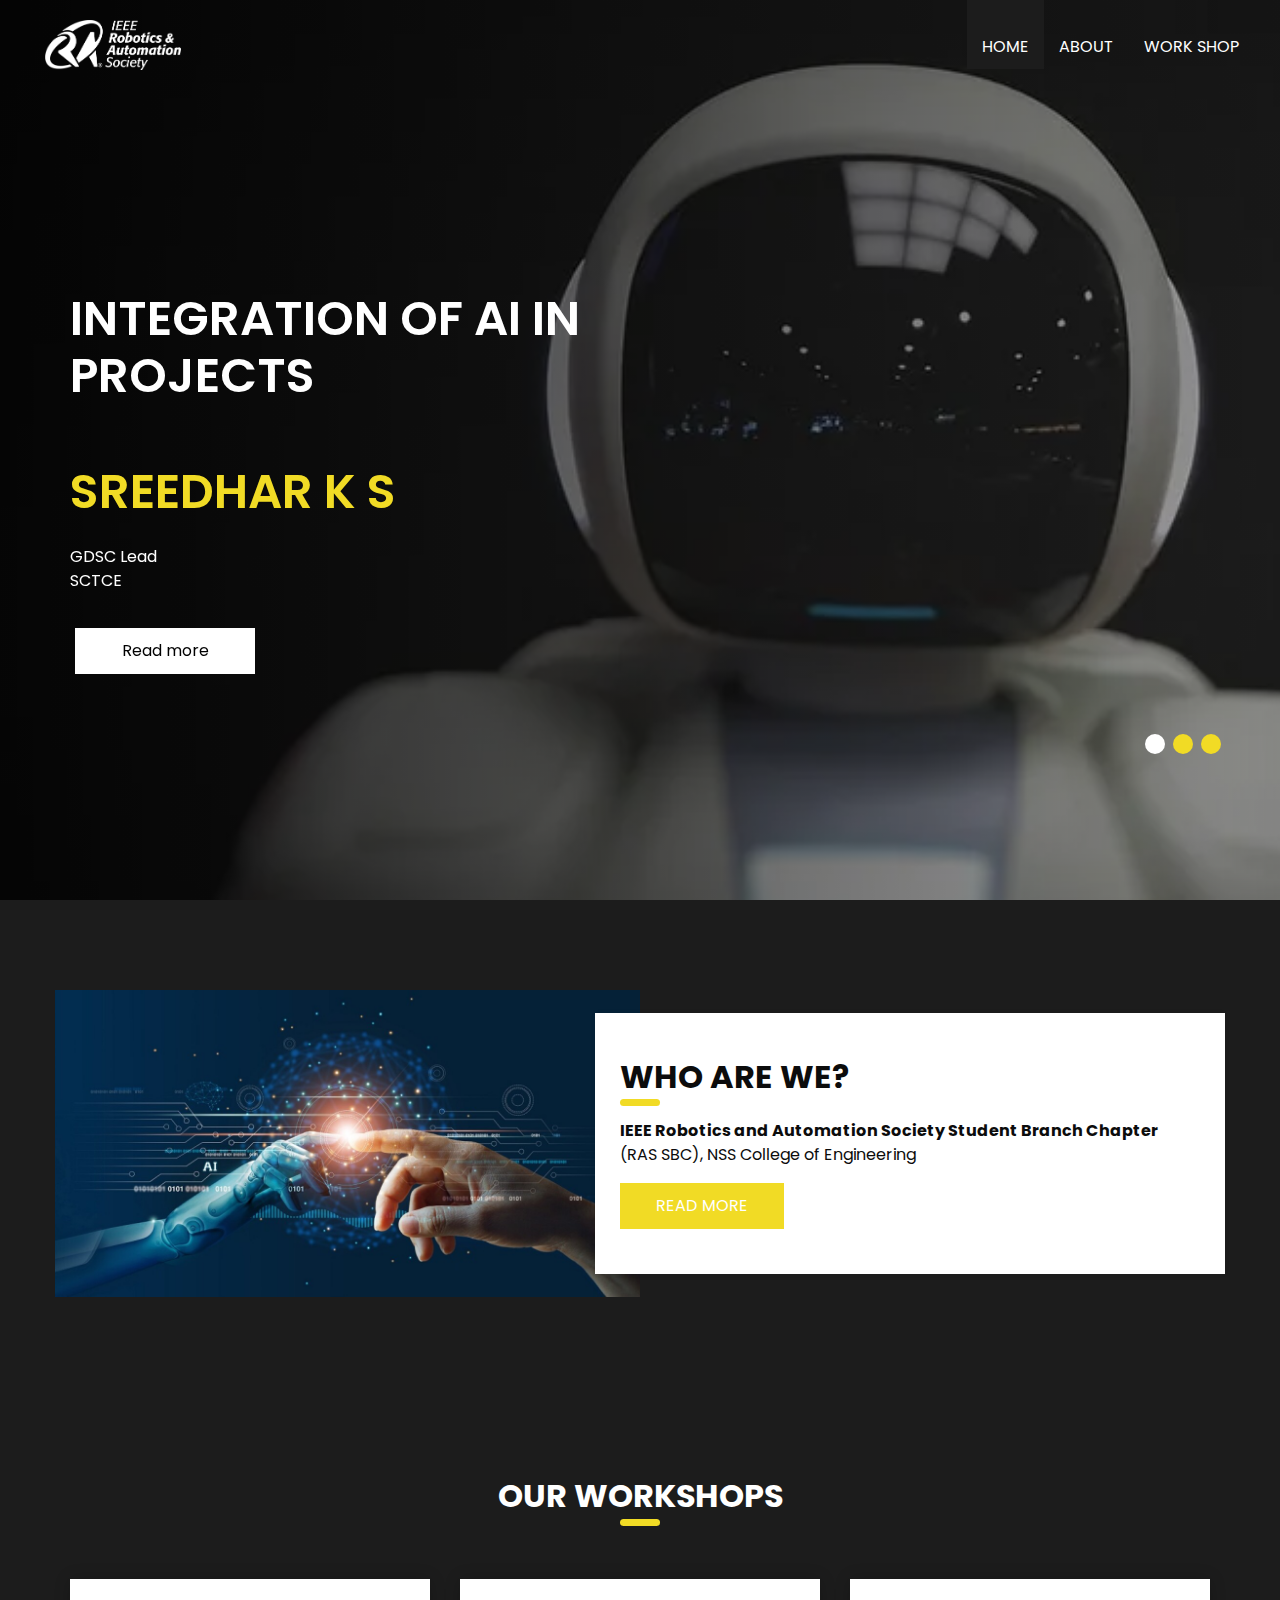
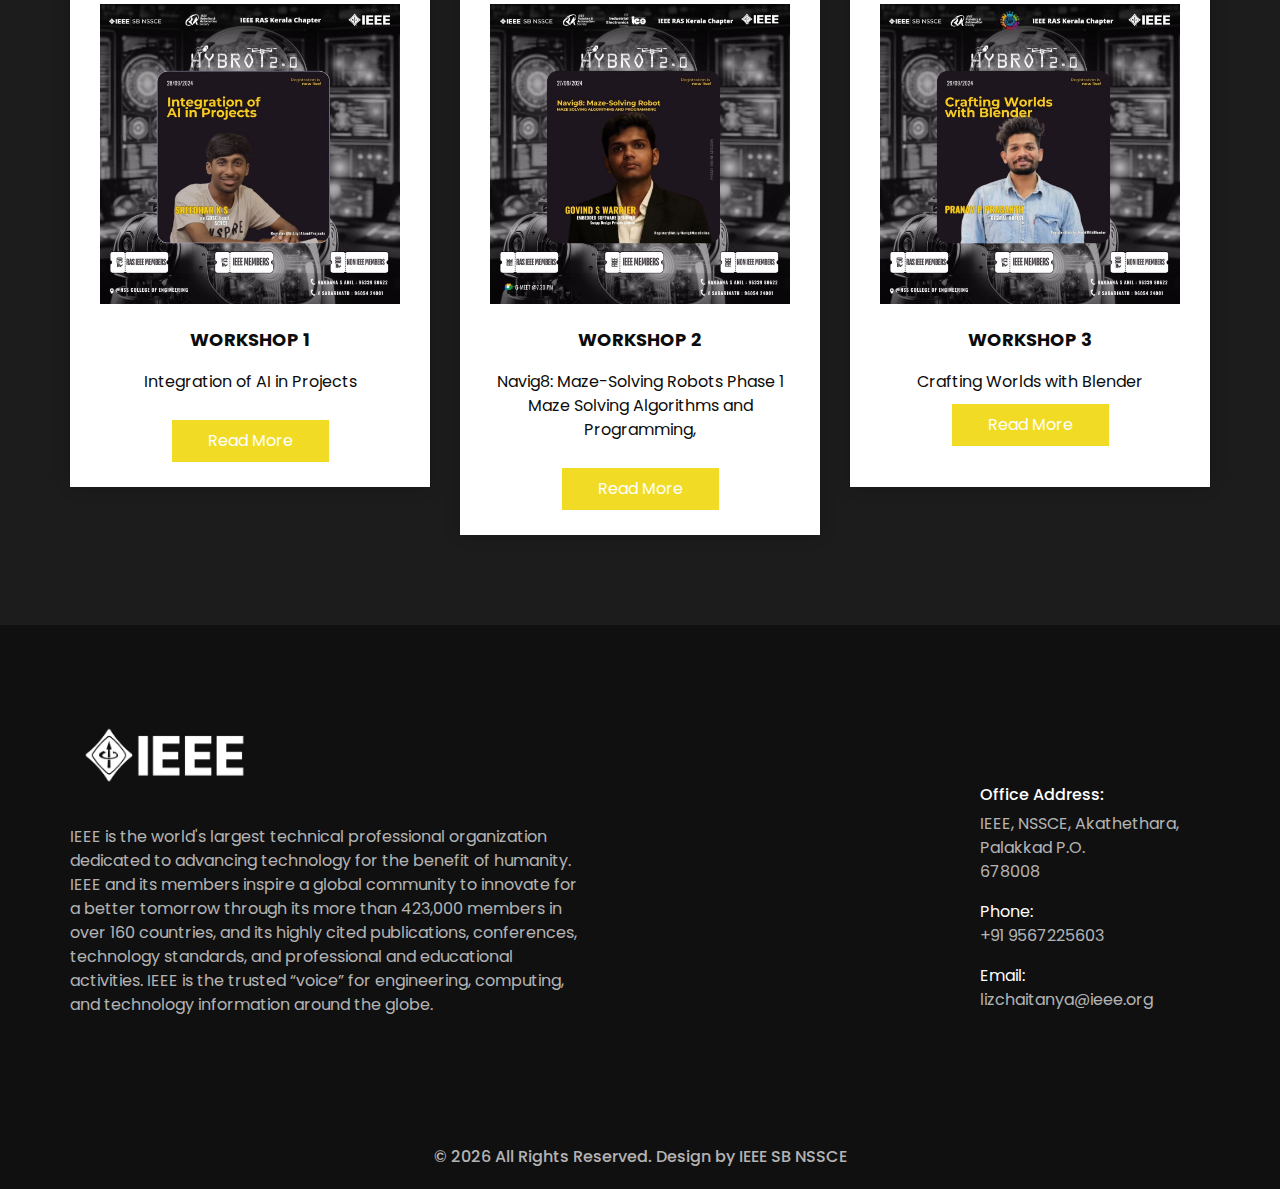
<file: index.html>
<!DOCTYPE html>
<html>

<head>
  <!-- Basic -->
  <meta charset="utf-8" />
  <meta http-equiv="X-UA-Compatible" content="IE=edge" />
  <!-- Mobile Metas -->
  <meta name="viewport" content="width=device-width, initial-scale=1, shrink-to-fit=no" />
  <!-- Site Metas -->
  <meta name="keywords" content="" />
  <meta name="description" content="" />
  <meta name="author" content="" />
  <link rel="shortcut icon" href="images/favicon.png" type="image/x-icon">

  <title>IEEE-RAS-SBC-NSSCE</title>

  <!-- bootstrap core css -->
  <link rel="stylesheet" type="text/css" href="css/bootstrap.css" />

  <!-- fonts style -->
  <link href="https://fonts.googleapis.com/css?family=Open+Sans:400,700|Poppins:400,600,700&display=swap" rel="stylesheet" />

  <!-- Custom styles for this template -->
  <link href="css/style.css" rel="stylesheet" />
  <!-- responsive style -->
  <link href="css/responsive.css" rel="stylesheet" />
</head>

<body>
  <div class="hero_area">
    <!-- header section strats -->
    <div class="hero_bg_box">
      <div class="img-box">
        <!-- backgroung img  -->
        <img src="./images/The-Difference-Between-Robotics-and-Automation.webp" alt="">
      </div>
    </div>

    <header class="header_section">
  
    
      <div class="header_bottom">
        <div class="container-fluid">
          <nav class="navbar navbar-expand-lg custom_nav-container">
            <a class="navbar-brand" href="index.html">
              <!-- header logo  -->
              <span>
                <img src="./images/IEEE_RAS_logo White_stacked.png" alt="" style="height: 50px; position: relative; left: 20px; top: 10px;">
              </span>
            </a>
            <button class="navbar-toggler" type="button" data-toggle="collapse" data-target="#navbarSupportedContent" aria-controls="navbarSupportedContent" aria-expanded="false" aria-label="Toggle navigation">
              <span class=""></span>
            </button>

            <div class="collapse navbar-collapse ml-auto" id="navbarSupportedContent">
              <ul class="navbar-nav  ">
                <li class="nav-item active">
                  <a class="nav-link" href="index.html">Home <span class="sr-only">(current)</span></a>
                </li>
                <li class="nav-item">
                  <a class="nav-link" href="about.html"> About</a>
                </li>
                <li class="nav-item">
                  <a class="nav-link" href="./workshop.html">Work shop </a>
                </li>
                <li class="nav-item">
                  <!-- <a class="nav-link" href="contact.html">Contact us</a> -->
                </li>
              </ul>
            </div>
          </nav>
        </div>
      </div>
    </header>
    <!-- end header section -->
    <!-- slider section -->
    <section class=" slider_section ">
      <div id="carouselExampleIndicators" class="carousel slide" data-ride="carousel">
        <div class="carousel-inner">
          <div class="carousel-item active">
            <div class="container">
              <div class="row">
                <div class="col-md-7">
                  <div class="detail-box">
                    <h1>
                      Integration of AI in Projects <br> <br>
                      <span>
                        Sreedhar K S
                      </span>
                    </h1>
                    <p>
                       GDSC Lead <br> SCTCE
                    </p>
                    <div class="btn-box">
                      <a href="./workshop.html" class="btn-1"> Read more </a>
                    </div>
                  </div>
                </div>
              </div>
            </div>
          </div>
          <div class="carousel-item ">
            <div class="container">
              <div class="row">
                <div class="col-md-7">
                  <div class="detail-box">
                    <h1>
                      Navig8: Maze-Solving Robots Phase 1 <br> 
                      </h1>
                      <h6> Maze Solving Algorithms and Programming </h6><br> <br>
                      <h1>
                      <span>
                        Govind S Warrier

                      </span>
                    </h1>
                    <p>
                      Embedded Software Designer, <br>
                       Swapp Design Private Limited

                    </p>
                    <div class="btn-box">
                      <a href="./workshop.html" class="btn-1"> Read more </a>
                     
                    </div>
                  </div>
                </div>
              </div>
            </div>
          </div>
          <div class="carousel-item ">
            <div class="container">
              <div class="row">
                <div class="col-md-7">
                  <div class="detail-box">
                    <h1>
                      Crafting Worlds with Blender <br> <br>
                      <span>
                        Pranav P Prasant
                      </span>
                    </h1>
                    <p>
                      Digital Artist

                    </p>
                    <div class="btn-box">
                      <a href="./workshop.html" class="btn-1"> Read more </a>
                      
                    </div>
                  </div>
                </div>
              </div>
            </div>
          </div>
          
          
        </div>
        <div class="container idicator_container">
          <ol class="carousel-indicators">
            <li data-target="#carouselExampleIndicators" data-slide-to="0" class="active"></li>
            <li data-target="#carouselExampleIndicators" data-slide-to="1"></li>
            <li data-target="#carouselExampleIndicators" data-slide-to="2"></li>
          </ol>
        </div>
      </div>
    </section>
    <!-- end slider section -->
  </div>

  <!-- about section -->

  <section class="about_section layout_padding">
    <div class="container">
      <div class="row">
        <div class="col-md-6 px-0">
          <div class="img_container">
            <div class="img-box">
              <img src="./images/robo 1.jpeg" alt="" />
            </div>
          </div>
        </div>
        <div class="col-md-6 px-0">
          <div class="detail-box">
            <div class="heading_container ">
              <h2>
                Who Are We?
              </h2>
            </div>
            <p>
              <b>IEEE Robotics and Automation Society Student Branch Chapter</b>  <br>
             (RAS SBC), NSS College of Engineering
              <br>
            </p>
            <div class="btn-box">
              <a href="./about.html">
                Read More
              </a>
            </div>
          </div>
        </div>
      </div>
    </div>
  </section>

  <!-- end about section -->

  <!-- service section -->

  <section class="service_section layout_padding">
    <div class="container">
      <div class="heading_container heading_center">
        <h2>
          Our Workshops
        </h2>
      </div>
      <div class="row">
        <div class="col-md-4">
          <div class="box ">
            <div class="img-box">
              <!-- box img  -->
              <img src="./images/iEEE ws 1.jpg" alt="" style="height: 300px;">
            </div>
            <div class="detail-box">
              <!-- work shop 1  -->
              <h6>
                Workshop 1
              </h6>
              <p>
                Integration of AI in Projects
              </p>
              <a href="./workshop.html">
                Read More
              </a>
            </div>
          </div>
        </div>
        <div class="col-md-4">
          <div class="box ">
            <div class="img-box">
              <!-- box img  -->
             
              <img src="./images/ieee ws 2.jpg" alt="" style="height: 300px;">
            </div>
            <div class="detail-box">
                <!-- work shop 2  -->
              <h6>
                Workshop 2
              </h6>
              <p>
                Navig8: Maze-Solving Robots Phase 1 <br> Maze Solving Algorithms and Programming,
              </p>
              <a href="./workshop.html">
                Read More
              </a>
            </div>
          </div>
        </div>
        <div class="col-md-4">
          <div class="box ">
            <div class="img-box">
              <!-- box img  -->
          
              <img src="./images/ieee ws 3.jpg" alt="" style="height: 300px;">
            </div>
            <div class="detail-box">
                <!-- work shop 3  -->
              <h6>
                Workshop 3
              </h6>
              <p>
                Crafting Worlds with Blender
              <a href="./workshop.html">
                Read More
              </a>
            </div>
          </div>
        </div>
      </div>
    </div>
  </section>

 


  <!-- footer start  -->
  <!-- info section -->
  <section class="info_section ">
    <div class="container">
      <img src="./images/IEEE-01 W-01.png" alt="" style="height: 60px; width: 190px;">
      <div class="footerclass">
        
        <br>
        <br>
        <div class="footercontant">
          <p class="footerpara" style="color: rgba(254, 254, 255, 0.7);" >IEEE is the world's largest technical professional organization dedicated to advancing technology for the benefit of humanity. IEEE and its members inspire a global community to innovate for a better tomorrow through its more than 423,000 members 
            in over 160 countries, and its highly cited publications, conferences, technology standards, and professional and educational  activities. IEEE is the trusted “voice” for engineering, computing, and technology information around the globe.</p>
       </div>
       <div class="footercontantright" >
          <h6> Office Address: </h6> 
          <p>IEEE, NSSCE, 
            Akathethara, Palakkad P.O. <br>
            678008</p>
            
              Phone: <p>+91 9567225603 </P> 
              Email:<p> lizchaitanya@ieee.org</p>
       </div>
      </div>
  </div>
  </section>

  <!-- end info_section -->




  <!-- footer section -->
  <footer class="container-fluid footer_section">
    <p>
      &copy; <span id="currentYear"></span> All Rights Reserved. Design by
      <a href="https://ieeesbnssce.org//">IEEE SB NSSCE </a>
    </p>
  </footer>
  <!-- footer section -->
  <!-- footer end  -->

  <script src="js/jquery-3.4.1.min.js"></script>
  <script src="js/bootstrap.js"></script>
  <script src="js/custom.js"></script>
</body>

</html>
</file>
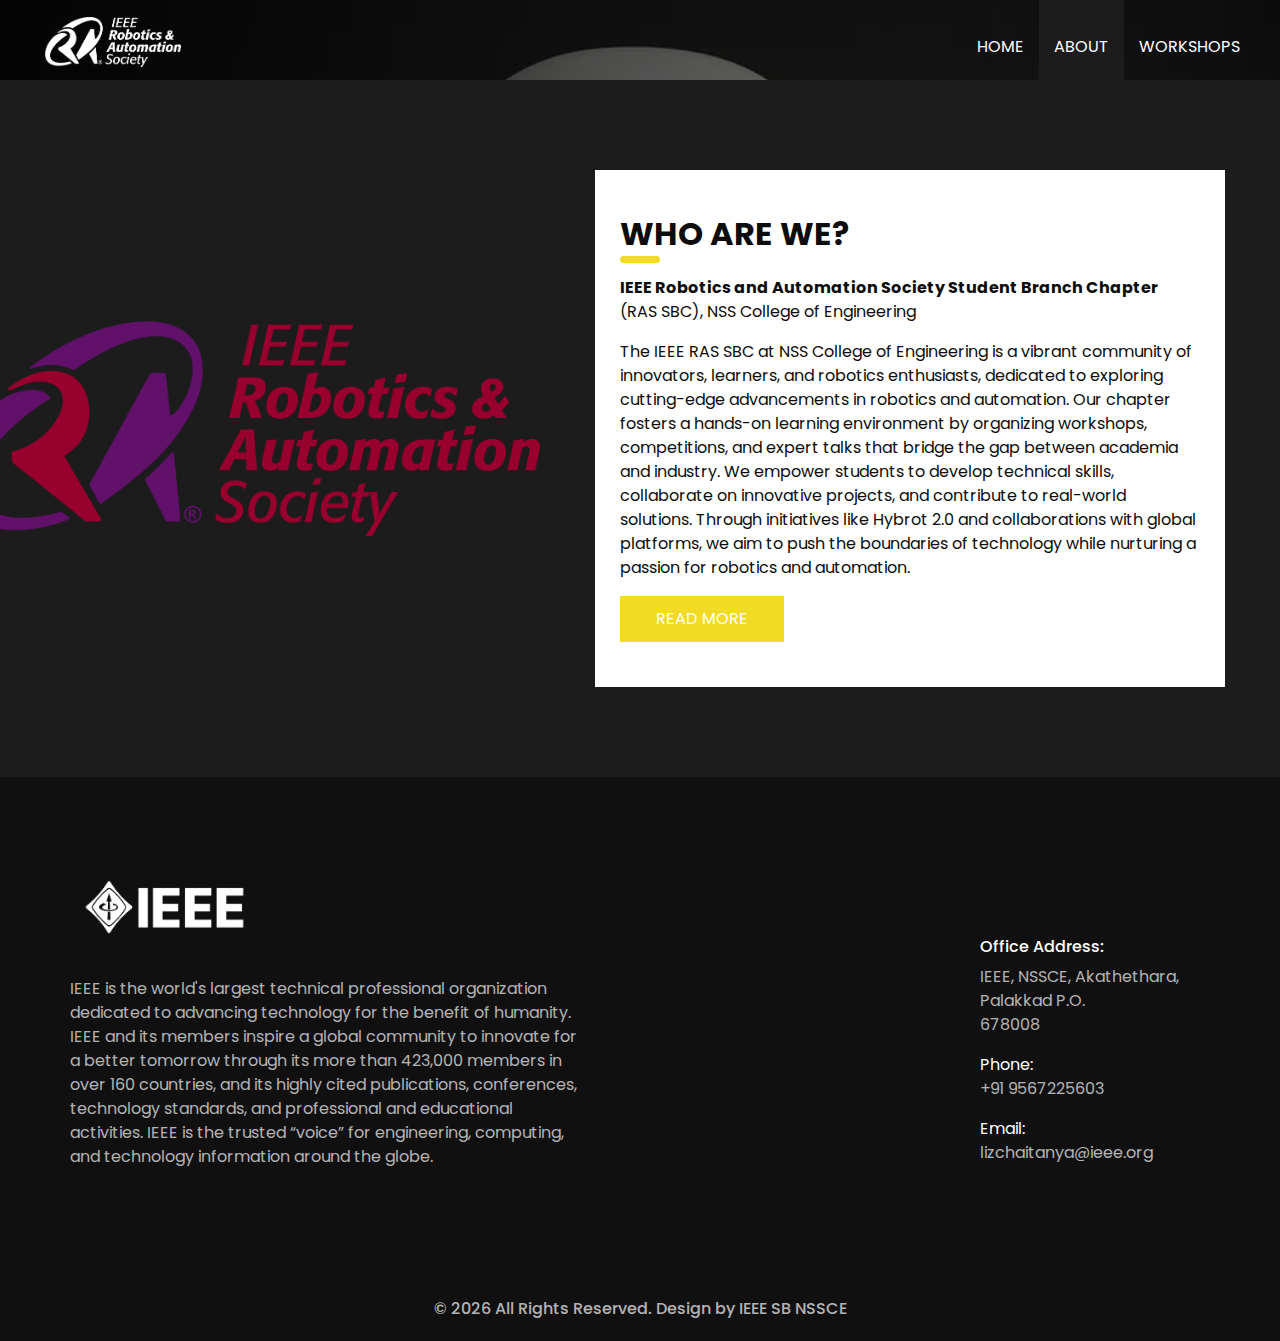
<file: about.html>
<!DOCTYPE html>
<html>

<head>
  <!-- Basic -->
  <meta charset="utf-8" />
  <meta http-equiv="X-UA-Compatible" content="IE=edge" />
  <!-- Mobile Metas -->
  <meta name="viewport" content="width=device-width, initial-scale=1, shrink-to-fit=no" />
  <!-- Site Metas -->
  <meta name="keywords" content="" />
  <meta name="description" content="" />
  <meta name="author" content="" />
  <link rel="shortcut icon" href="images/favicon.png" type="image/x-icon">

  <title>IEEE-RAS-SBC-NSSCE </title>

  <!-- bootstrap core css -->
  <link rel="stylesheet" type="text/css" href="css/bootstrap.css" />

  <!-- fonts style -->
  <link href="https://fonts.googleapis.com/css?family=Open+Sans:400,700|Poppins:400,600,700&display=swap" rel="stylesheet" />

  <!-- Custom styles for this template -->
  <link href="css/style.css" rel="stylesheet" />
  <!-- responsive style -->
  <link href="css/responsive.css" rel="stylesheet" />
</head>

<body class="sub_page">
  <div class="hero_area">
    <!-- header section strats -->
    <div class="hero_bg_box">
      <div class="img-box">
        <img src="./images/The-Difference-Between-Robotics-and-Automation.webp" alt="">
      </div>
    </div>

    <header class="header_section">
     
      <div class="header_bottom">
        <div class="container-fluid">
          <nav class="navbar navbar-expand-lg custom_nav-container">
            <a class="navbar-brand" href="index.html">
              <span>
                <!-- logo  -->
                <span>
                  <img src="./images/IEEE_RAS_logo White_stacked.png" alt="" style="height: 50px; position: relative; left: 20px; top: 2px;">
                </span>
              </span>
            </a>
            <button class="navbar-toggler" type="button" data-toggle="collapse" data-target="#navbarSupportedContent" aria-controls="navbarSupportedContent" aria-expanded="false" aria-label="Toggle navigation">
              <span class=""></span>
            </button>

            <div class="collapse navbar-collapse ml-auto" id="navbarSupportedContent">
              <ul class="navbar-nav  ">
                <li class="nav-item ">
                  <a class="nav-link" href="index.html">Home <span class="sr-only">(current)</span></a>
                </li>
                <li class="nav-item active">
                  <a class="nav-link" href="about.html"> About</a>
                </li>
                
                <li class="nav-item">
                  <a class="nav-link" href="./workshop.html"> Workshops </a>
                </li>
                <li class="nav-item">
                  <!-- <a class="nav-link" href="contact.html">Contact us</a> -->
                </li>
              </ul>
            </div>
          </nav>
        </div>
      </div>
    </header>
    <!-- end header section -->
  </div>

  <!-- about section -->

  <section class="about_section layout_padding">
    <div class="container">
      <div class="row">
        <div class="col-md-6 px-0">
          <div class="img_container">
            <div class="img-box">
              <img src="./images/IEEE_RAS_logo_4C_stacked.png" alt=""  style="position: relative; right: 100px"/>
            </div>
          </div>
        </div>
        <div class="col-md-6 px-0">
          <div class="detail-box">
            <div class="heading_container ">
              <h2>
                Who Are We?
              </h2>
            </div>
            <p>
             <b>IEEE Robotics and Automation Society Student Branch Chapter</b>  <br>
             (RAS SBC), NSS College of Engineering
              <br>
              <p>The IEEE RAS SBC at NSS College of Engineering is a vibrant community of innovators, learners, and robotics enthusiasts, dedicated to exploring cutting-edge advancements in robotics and automation. Our chapter fosters a hands-on learning environment by organizing workshops, competitions, and expert talks that bridge the gap between academia and industry. We empower students to develop technical skills, collaborate on innovative projects, and contribute to real-world solutions. Through initiatives like Hybrot 2.0 and collaborations with global platforms, we aim to push the boundaries of technology while nurturing a passion for robotics and automation.
              </p>      
               </p>
            <div class="btn-box">
              <a href="https://www.ieee-ras.org/">
                Read More
              </a>
            </div>
          </div>
        </div>
      </div>
    </div>
  </section>

  <!-- end about section -->

    <!-- footer start  -->
  <!-- info section -->
  <section class="info_section ">
    <div class="container">
      <img src="./images/IEEE-01 W-01.png" alt="" style="height: 60px; width: 190px;">
      <div class="footerclass">
        
        <br>
        <br>
        <div class="footercontant">
          <p class="footerpara" style="color: rgba(254, 254, 255, 0.7);" >IEEE is the world's largest technical professional organization dedicated to advancing technology for the benefit of humanity. IEEE and its members inspire a global community to innovate for a better tomorrow through its more than 423,000 members 
            in over 160 countries, and its highly cited publications, conferences, technology standards, and professional and educational  activities. IEEE is the trusted “voice” for engineering, computing, and technology information around the globe.</p>
       </div>
       <div class="footercontantright" >
          <h6> Office Address: </h6> 
          <p>IEEE, NSSCE, 
            Akathethara, Palakkad P.O. <br>
            678008</p>
            
              Phone: <p>+91 9567225603 </P> 
              Email:<p> lizchaitanya@ieee.org</p>
       </div>
      </div>
  </div>
  </section>

  <!-- end info_section -->




  <!-- footer section -->
  <footer class="container-fluid footer_section">
    <p>
      &copy; <span id="currentYear"></span> All Rights Reserved. Design by
      <a href="https://ieeesbnssce.org//">IEEE SB NSSCE </a>
    </p>
  </footer>
  <!-- footer section -->
  <!-- footer end  -->

  <script src="js/jquery-3.4.1.min.js"></script>
  <script src="js/bootstrap.js"></script>
  <script src="js/custom.js"></script>
</body>

</html>
</file>
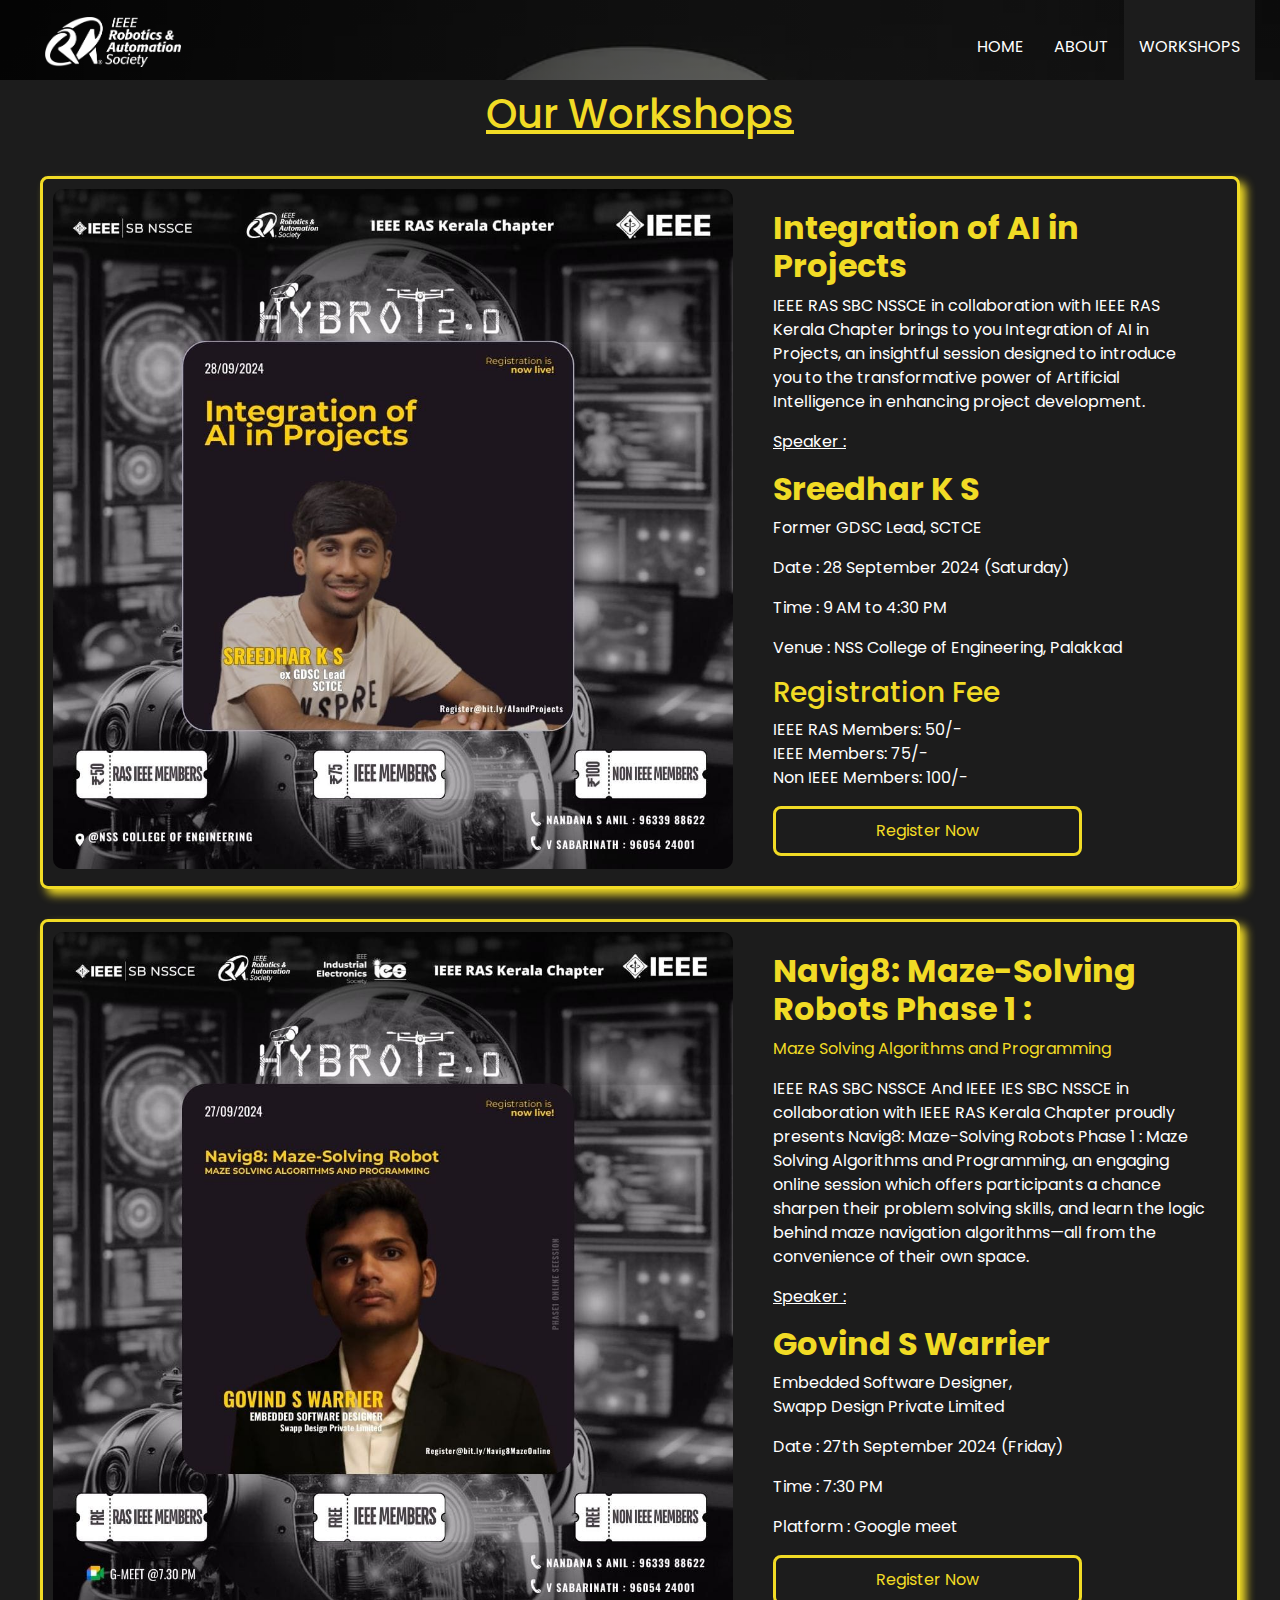
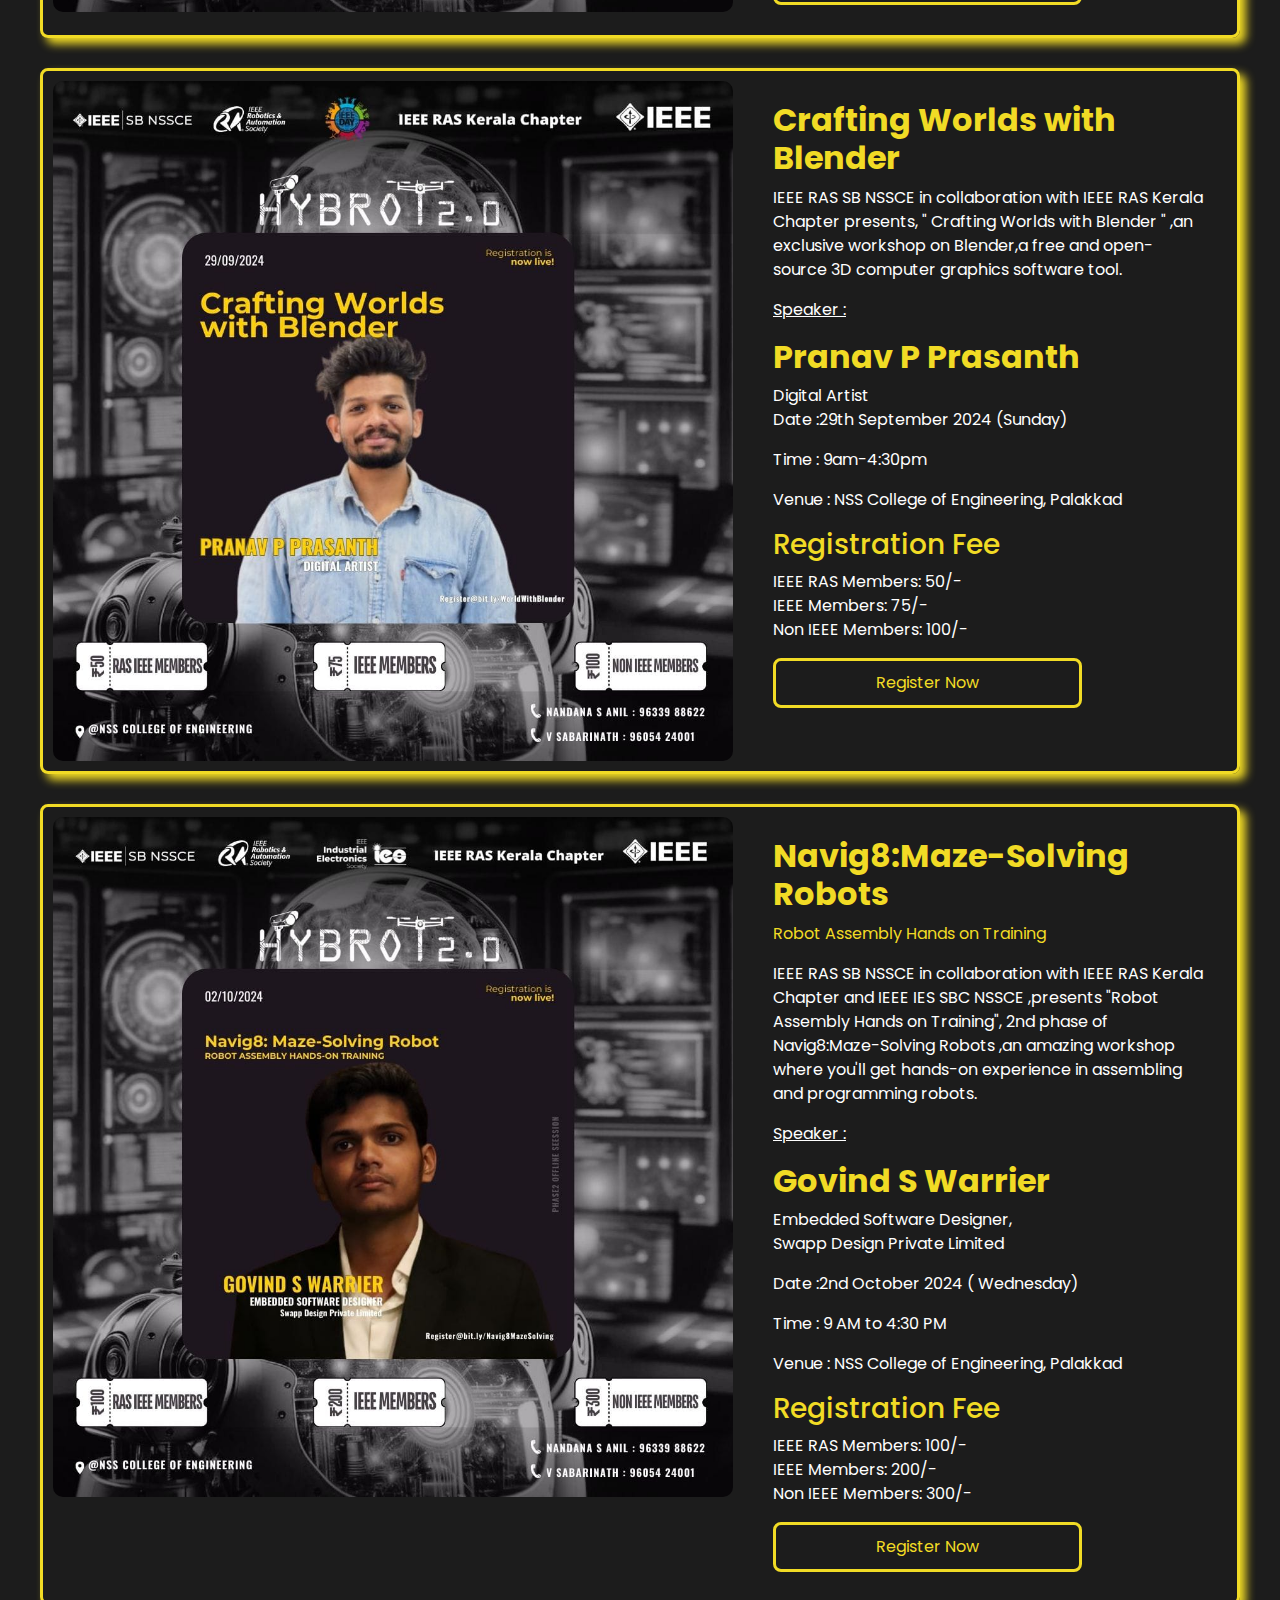
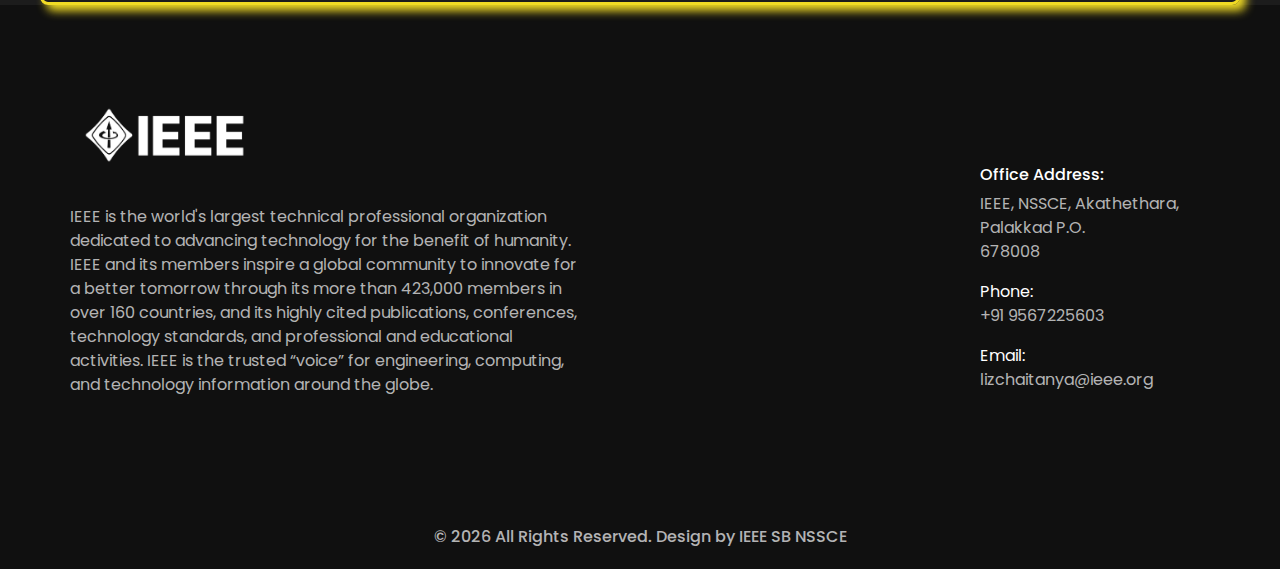
<file: workshop.html>
<!DOCTYPE html>
<html>

<head>
  <!-- Basic -->
  <meta charset="utf-8" />
  <meta http-equiv="X-UA-Compatible" content="IE=edge" />
  <!-- Mobile Metas -->
  <meta name="viewport" content="width=device-width, initial-scale=1, shrink-to-fit=no" />
  <!-- Site Metas -->
  <meta name="keywords" content="" />
  <meta name="description" content="" />
  <meta name="author" content="" />
  <link rel="shortcut icon" href="images/favicon.png" type="image/x-icon">

  <title>IEEE-RAS-SBC-NSSCE</title>

  <!-- bootstrap core css -->
  <link rel="stylesheet" type="text/css" href="css/bootstrap.css" />

  <!-- fonts style -->
  <link href="https://fonts.googleapis.com/css?family=Open+Sans:400,700|Poppins:400,600,700&display=swap" rel="stylesheet" />

  <!-- Custom styles for this template -->
  <link href="css/style.css" rel="stylesheet" />
  <!-- responsive style -->
  <link href="css/responsive.css" rel="stylesheet" />
  <!-- workshop style  -->
   <link rel="stylesheet" href="./css/workshop.css">
</head>

<body class="sub_page">
  <div class="hero_area">
    <!-- header section strats -->
    <div class="hero_bg_box">
      <div class="img-box">
        <img src="./images/The-Difference-Between-Robotics-and-Automation.webp" alt="">
      </div>
    </div>

    <header class="header_section">

      <div class="header_bottom">
        <div class="container-fluid">
          <nav class="navbar navbar-expand-lg custom_nav-container">
            <a class="navbar-brand" href="index.html">
               <!-- logo  -->
               <span>
                <img src="./images/IEEE_RAS_logo White_stacked.png" alt="" style="height: 50px; position: relative; left: 20px; top: 2px;">
              </span>
            </a>
            <button class="navbar-toggler" type="button" data-toggle="collapse" data-target="#navbarSupportedContent" aria-controls="navbarSupportedContent" aria-expanded="false" aria-label="Toggle navigation">
              <span class=""></span>
            </button>

            <div class="collapse navbar-collapse ml-auto" id="navbarSupportedContent">
              <ul class="navbar-nav  ">
                <li class="nav-item ">
                  <a class="nav-link" href="index.html">Home <span class="sr-only">(current)</span></a>
                </li>
                <li class="nav-item">
                  <a class="nav-link" href="about.html"> About</a>
                </li>
                
                <li class="nav-item active">
                  <a class="nav-link" href="./workshop.html"> Workshops </a>
                </li>
                <li class="nav-item">
                  <!-- <a class="nav-link" href="contact.html">Contact us</a> -->
                </li>
              </ul>
            </div>
          </nav>
        </div>
      </div>
    </header>
    <!-- end header section -->
  </div>


  <!-- WORKSHOP SECTION START  -->
   <section class="workshop">
    <h1 style="color:#F1DB25 ; text-decoration: underline; margin-top: 10px;">
      Our Workshops
    </h1>
<!-- workshop 1 -->
    <div class="wrkcard1">
        <img src="./images/iEEE ws 1.jpg" alt="" style="height: 700px;  padding: 10px; border-radius: 20px;">
      <div class="wrk_card_content">
        <h2>Integration of AI in Projects</h2>
        <p> IEEE RAS SBC NSSCE in collaboration with IEEE RAS Kerala Chapter brings to you Integration of AI in Projects, an insightful session designed to introduce you to the transformative power of Artificial Intelligence in enhancing project development.</p>
        <p> <span style="text-decoration: underline;">Speaker :</span>  <h2> Sreedhar K S </h2>          
          Former GDSC Lead, 
           SCTCE
        </p>
        <p> Date :  28 September 2024
          (Saturday)
        </p>
        <p> Time : 9 AM to 4:30 PM
        </p>
        <p> Venue : NSS College of Engineering, Palakkad 
        </p>
        <p ><h3 class="fee"> Registration Fee</h3>          
          IEEE RAS Members: 50/- <br>
          IEEE Members: 75/- <br>
          Non IEEE Members: 100/- <br>
        </p>
        <!-- <div class="btn-box">
            <a href="https://bit.ly/AIandProjects">
              Register Now
            </a>
        </div> -->
        <button class="wrk_btn"><a href="https://bit.ly/AIandProjects">Register Now </a></button>
      </div>
        
    </div>
<!-- workshop 2  -->
    <div class="wrkcard1">
      <img src="./images/ieee ws 2.jpg" alt="" style="height: 700px;  padding: 10px; border-radius: 20px;">
    <div class="wrk_card_content">
      <h2>Navig8: Maze-Solving Robots Phase 1 : </h2>
      <p style="color: #F1DB25;">Maze Solving Algorithms and Programming</p>
      <p>IEEE RAS SBC NSSCE And IEEE IES SBC NSSCE in collaboration with IEEE RAS Kerala Chapter proudly presents Navig8: Maze-Solving Robots Phase 1 : Maze Solving Algorithms and Programming, an engaging online session which offers participants a chance sharpen their problem solving skills, and learn the logic behind maze navigation algorithms—all from the convenience of their own space.</p>
      <p> <span style="text-decoration: underline;">Speaker :</span>  <h2>  Govind S Warrier</h2>          
        Embedded Software Designer,<br>
        Swapp Design Private Limited
      </p>
      <p> Date : 27th September 2024 
        (Friday)

      </p>
      <p> Time : 7:30 PM

      </p>
      <p> Platform : Google meet</p>
      <!-- <p ><h3 class="fee"> Registration Fee</h3>          
        IEEE RAS Members: 50/- <br>
        IEEE Members: 75/- <br>
        Non IEEE Members: 100/- <br>
      </p> -->
      <!-- <div class="btn-box">
          <a href="https://bit.ly/AIandProjects">
            Register Now
          </a>
      </div> -->
      <button class="wrk_btn"><a href="https://bit.ly/Navig8MazeOnline">Register Now </a></button>
    </div>
      
  </div>
<!-- workshop 3  -->
  <div class="wrkcard1">
    <img src="./images/ieee ws 3.jpg" alt="" style="height: 700px;  padding: 10px; border-radius: 20px;">
  <div class="wrk_card_content">
    <h2>Crafting Worlds with Blender</h2>
    <p> 
      IEEE RAS SB NSSCE in collaboration with IEEE RAS Kerala Chapter presents, " Crafting Worlds with Blender " ,an exclusive workshop on Blender,a free and open- source 3D computer graphics software tool.
      </p>
    <p> <span style="text-decoration: underline;">Speaker :</span>  <h2> Pranav P Prasanth </h2>          
      Digital Artist

    <p> Date :29th September 2024

      (Sunday)
    </p>
    <p> Time : 9am-4:30pm
    </p>
    <p> Venue : NSS College of Engineering, Palakkad 
    </p>
    <p ><h3 class="fee"> Registration Fee</h3>          
      IEEE RAS Members: 50/- <br>
      IEEE Members: 75/- <br>
      Non IEEE Members: 100/- <br>
    </p>
    <!-- <div class="btn-box">
        <a href="https://bit.ly/AIandProjects">
          Register Now
        </a>
    </div> -->
    <button class="wrk_btn"><a href="https://bit.ly/WorldWithBlender">Register Now </a></button>
  </div>
    
</div>
<!-- work shop 4  -->
<div class="wrkcard2">
  <img src="./images/ieee ws 4.jpg" alt="" style="height: 700px; padding: 10px; border-radius: 20px;">
<div class="wrk_card_content">
  <h2>Navig8:Maze-Solving Robots</h2>
  <p style="color: #F1DB25;">Robot Assembly Hands on Training</p>
  <p> 
    IEEE RAS SB NSSCE in collaboration with IEEE RAS Kerala Chapter and IEEE IES  SBC NSSCE ,presents "Robot Assembly Hands on Training", 2nd phase of Navig8:Maze-Solving Robots ,an amazing workshop where  you'll get hands-on experience in assembling and programming robots.
   </p>
   <p> <span style="text-decoration: underline;">Speaker :</span>  <h2>  Govind S Warrier</h2>          
    Embedded Software Designer,<br>
    Swapp Design Private Limited
  </p>
  <p> Date :2nd October 2024
    ( Wednesday)
  </p>
  <p> Time : 9 AM to 4:30 PM
  </p>
  <p> Venue : NSS College of Engineering, Palakkad 
  </p>
  <p ><h3 class="fee"> Registration Fee</h3>          
    IEEE RAS Members: 100/- <br>
    IEEE Members: 200/- <br>
    Non IEEE Members: 300/- <br>
  </p>
  <!-- <div class="btn-box">
      <a href="https://bit.ly/AIandProjects">
        Register Now
      </a>
  </div> -->
  <button class="wrk_btn"><a href="https://bit.ly/Navig8MazeSolving">Register Now </a></button>
</div>
  
</div>

</section>

  <!-- footer start  -->
  <!-- info section -->
  <section class="info_section ">
    <div class="container">
      <img src="./images/IEEE-01 W-01.png" alt="" style="height: 60px; width: 190px;">
      <div class="footerclass">
        
        <br>
        <br>
        <div class="footercontant">
          <p class="footerpara" style="color: rgba(254, 254, 255, 0.7);" >IEEE is the world's largest technical professional organization dedicated to advancing technology for the benefit of humanity. IEEE and its members inspire a global community to innovate for a better tomorrow through its more than 423,000 members 
            in over 160 countries, and its highly cited publications, conferences, technology standards, and professional and educational  activities. IEEE is the trusted “voice” for engineering, computing, and technology information around the globe.</p>
       </div>
       <div class="footercontantright" >
          <h6> Office Address: </h6> 
          <p>IEEE, NSSCE, 
            Akathethara, Palakkad P.O. <br>
            678008</p>
            
              Phone: <p>+91 9567225603 </P> 
              Email:<p> lizchaitanya@ieee.org</p>
       </div>
      </div>
  </div>
  </section>

  <!-- end info_section -->




  <!-- footer section -->
  <footer class="container-fluid footer_section">
    <p>
      &copy; <span id="currentYear"></span> All Rights Reserved. Design by
      <a href="https://ieeesbnssce.org//">IEEE SB NSSCE </a>
    </p>
  </footer>
  <!-- footer section -->
  <!-- footer end  -->

  <script src="js/jquery-3.4.1.min.js"></script>
  <script src="js/bootstrap.js"></script>
  <script src="js/custom.js"></script>
</body>

</html>
</file>
<file: css/responsive.css>
@media (max-width: 1120px) {}

@media (max-width: 992px) {
  .hero_area {
    min-height: auto;
  }

  .navbar-nav {
    align-items: center;
  }

  .custom_nav-container .navbar-toggler {
    margin-bottom: 15px;
  }

  .custom_nav-container.navbar-expand-lg .navbar-nav .nav-item .nav-link {
    padding: 10px 25px;
    margin: 5px 0;
  }

  .custom_nav-container.navbar-expand-lg .form-inline {
    justify-content: center;
  }

  .custom_nav-container.navbar-expand-lg {
    padding-top: 10px;
    align-items: center;
  }

  .slider_section {
    padding: 45px 0 150px 0;
  }

  .sub_page .custom_nav-container.navbar-expand-lg .navbar-nav .nav-item .nav-link {
    padding-bottom: 15px;
  }
}

@media (max-width: 768px) {
  .slider_section ol.carousel-indicators {
    justify-content: center;
  }

  .slider_section {
    text-align: center;
  }

  .slider_section .img-box {
    margin-top: 35px;
  }

  .slider_section .detail-box .btn-box {
    justify-content: center;
    flex-wrap: wrap;
  }

  .about_section .heading_container {
    margin-bottom: 0;
  }

  .about_section .row {
    flex-direction: column-reverse;
  }

  .about_section .detail-box {
    margin-left: 0;
    width: 100%;
    box-shadow: 0 0 5px 0 rgba(0, 0, 0, 0.15);
  }

  .service_section .service_container {
    flex-wrap: wrap;
  }

  .client_section .carousel_btn-box {
    margin-top: 25px;
  }

  .client_section .carousel-control-prev,
  .client_section .carousel-control-next {
    position: unset;
    transform: none;
    margin: 0 2.5px;
  }

  .info_section  {

    display: flex;
    flex-direction: column;
    align-items: center;
    text-align: center;
    height: 800px;
    

  }
  .footercontantright{
    margin-left: -150px;
    padding: 0;
    display: flex;
    flex-direction: column;
    
  }
  .footerclass{
    /* margin-left: 100px; */
    display: flex;
    flex-direction: column;
   
    
  }
 .footerpara{
  text-align: center;
  
 }
  .info_section .info_logo {
    align-items: center;
  }

  .info_section .info_form .social_box {
    justify-content: center;
  }

  .info_section .info_form .social_box a {
    margin: 0 5px;
  }
}

@media (max-width: 576px) {
  .header_top a span {
    display: none;
  }

  .slider_section .detail-box h1 {
    font-size: 2.5rem;
    line-height: 55px;
  }
}

@media (max-width: 480px) {}

@media (max-width: 420px) {}

@media (max-width: 376px) {}

@media (min-width: 1200px) {
  .container {
    max-width: 1170px;
  }
}
</file>
<file: css/workshop.css>
body {
    font-family: "Poppins", sans-serif;
    /* color: #0c0c0c; */
     color: white;
    background-color:#1c1c1c;
  }
.workshop{
    display: flex;
    flex-direction: column;
    gap: 30px;
    justify-content: center;
    align-items: center;
    gap: 30px;
    
   
}

.workshop .wrkcard1{
    min-height: 700px;
    width: 1200px;
    /* background-color: white; */
    display: flex;
    box-shadow: 6px 6px 10px #F1DB25 ;
    border: 3px solid #F1DB25;
    border-radius: 8px;
}
.workshop .wrkcard2{
    min-height: 800px;
    width: 1200px;
    /* background-color: white; */
    display: flex;
    box-shadow: 6px 6px 10px #F1DB25 ;
    border-radius: 8px;
    border: 3px solid #F1DB25;
}
.wrk_card_content{
    padding: 30px;
}
 .wrk_card_content  h2{
    color:#F1DB25 ;
    font-weight: bold;
}
.workshop .wrk_card_content .wrkcard1 p{
    color: white
    
}
.workshop .wrk_card_content .wrkcard1 p h2{
    color:#F1DB25 ;
    
}
.fee{
    color:#F1DB25 ;
}
.wrk_btn{
    padding: 10px 100px 10px 100px;
    border-radius: 8px;
    background-color: transparent;
    color: #F1DB25;
    border: 3px solid #F1DB25;
}
.wrk_btn a{
    color: #F1DB25;
}

.wrk_btn:hover{
    background-color: #F1DB25;
    color: white;
}
.wrk_btn a:hover{
    color: white;
}


/* responsive  */

@media (max-width: 1120px) {}

@media (max-width: 992px) {
  .hero_area {
    min-height: auto;
  }

  .navbar-nav {
    align-items: center;
  }

  .custom_nav-container .navbar-toggler {
    margin-bottom: 15px;
  }

  .custom_nav-container.navbar-expand-lg .navbar-nav .nav-item .nav-link {
    padding: 10px 25px;
    margin: 5px 0;
  }

  .custom_nav-container.navbar-expand-lg .form-inline {
    justify-content: center;
  }

  .custom_nav-container.navbar-expand-lg {
    padding-top: 10px;
    align-items: center;
  }

  .slider_section {
    padding: 45px 0 150px 0;
  }

  .sub_page .custom_nav-container.navbar-expand-lg .navbar-nav .nav-item .nav-link {
    padding-bottom: 15px;
  }
}

@media (max-width: 768px) {
  .slider_section ol.carousel-indicators {
    justify-content: center;
  }

  .slider_section {
    text-align: center;
  }

  .slider_section .img-box {
    margin-top: 35px;
  }

  .slider_section .detail-box .btn-box {
    justify-content: center;
    flex-wrap: wrap;
  }

  .about_section .heading_container {
    margin-bottom: 0;
  }

  .about_section .row {
    flex-direction: column-reverse;
  }

  .about_section .detail-box {
    margin-left: 0;
    width: 100%;
    box-shadow: 0 0 5px 0 rgba(0, 0, 0, 0.15);
  }

  .service_section .service_container {
    flex-wrap: wrap;
  }

  .client_section .carousel_btn-box {
    margin-top: 25px;
  }

  .client_section .carousel-control-prev,
  .client_section .carousel-control-next {
    position: unset;
    transform: none;
    margin: 0 2.5px;
  }

  .info_section  {

    display: flex;
    flex-direction: column;
    align-items: center;
    text-align: center;
    height: 800px;
    

  }
  .footercontant{
    display: flex;
    flex-direction: column;
  }
  .footercontantright{
    margin-left: -250px;
    padding: 0;
    display: flex;
    flex-direction: column;
    
  }
  .footerclass{
    margin-left: 100px;
    display: flex;
    flex-direction: column;
   
    
  }
 .footerpara{
  text-align: center;
  
 }
  .info_section .info_logo {
    align-items: center;
  }

  .info_section .info_form .social_box {
    justify-content: center;
  }

  .info_section .info_form .social_box a {
    margin: 0 5px;
  }

  /* .workshop  */
  /* .workshop{}

  .wrkcard1{
    width: 300px;
    height: 800px; */
    /* display: flex;
    flex-direction: column; */
  /* } */
  /* .wrkcard1 img{
    height: 200px;
    width: 400px;
    
  }
  .wrk_card_content{
    d
  } */
  
}

@media (max-width: 576px) {
  .header_top a span {
    display: none;
  }

  .slider_section .detail-box h1 {
    font-size: 2.5rem;
    line-height: 55px;
  }
}

@media (max-width: 480px) {}

@media (max-width: 420px) {}

@media (max-width: 376px) {}

@media (min-width: 1200px) {
  .container {
    max-width: 1170px;
  }
}









/* Media Query for Mobile View */
@media (max-width: 576px) {
    body {
        padding: 0;
    }

    .hero_bg_box img {
        width: 100%;
        height: auto;
    }

    .wrkcard1, .wrkcard2 {
        margin: 10px;
        max-width: 100%;
        max-height: 100%;
        display: flex;
        flex-direction: column;
        align-items: center;
    }

    .wrk_card_content {
        padding: 10px;
        text-align: center; /* Center text for better mobile viewing */
    }

    h1 {
        font-size: 20px;
        text-align: center;
    }

    h2 {
        font-size: 18px;
    }

    img {
        width: 100%;
        height: auto;
        border-radius: 10px;
    }

    .wrk_btn {
        width: 100%;
        padding: 12px;
    }

    .fee {
        font-size: 16px;
    }

    p {
        font-size: 14px;
    }

    .navbar-toggler {
        margin-left: auto;
    }

    .collapse {
        text-align: center; /* Center navbar items */
    }
}
</file>
<file: css/style.css>
@import url("font-awesome.min.css");
body {
  font-family: "Poppins", sans-serif;
  color: #0c0c0c;
  background-color:#1c1c1c;
}

.layout_padding {
  padding-top: 90px;
  padding-bottom: 90px;
}

.layout_padding2 {
  padding-top: 45px;
  padding-bottom: 45px;
}

.layout_padding2-top {
  padding-top: 45px;
}

.layout_padding2-bottom {
  padding-bottom: 45px;
}

.layout_padding-top {
  padding-top: 90px;
}

.layout_padding-bottom {
  padding-bottom: 90px;
}

.heading_container {
  display: -webkit-box;
  display: -ms-flexbox;
  display: flex;
  -webkit-box-orient: vertical;
  -webkit-box-direction: normal;
      -ms-flex-direction: column;
          flex-direction: column;
}

.heading_container h2 {
  position: relative;
  font-weight: bold;
  text-transform: uppercase;
  padding-bottom: 10px;
}

.heading_container h2::before {
  content: "";
  width: 40px;
  height: 7px;
  background-color: #f1db25;
  border-radius: 10px;
  position: absolute;
  bottom: 0;
  left: 0;
}

.heading_container.heading_center {
  -webkit-box-align: center;
      -ms-flex-align: center;
          align-items: center;
  text-align: center;
}

.heading_container.heading_center h2::before {
  left: 50%;
  -webkit-transform: translateX(-50%);
          transform: translateX(-50%);
}

/*header section*/
.hero_area {
  min-height: 100vh;
  display: -webkit-box;
  display: -ms-flexbox;
  display: flex;
  -webkit-box-orient: vertical;
  -webkit-box-direction: normal;
      -ms-flex-direction: column;
          flex-direction: column;
  position: relative;
}

.hero_bg_box {
  position: absolute;
  top: 0;
  left: 0;
  width: 100%;
  height: 100%;
  overflow: hidden;
  z-index: -1;
  display: -webkit-box;
  display: -ms-flexbox;
  display: flex;
  -webkit-box-pack: center;
      -ms-flex-pack: center;
          justify-content: center;
}

.hero_bg_box .img-box {
  width: 100%;
}

.hero_bg_box .img-box img {
  min-width: 100%;
  min-height: 100%;
}

.hero_bg_box::before {
  content: "";
  position: absolute;
  top: 0;
  left: 0;
  width: 100%;
  height: 100%;
  background: -webkit-gradient(linear, left top, right top, from(rgba(0, 0, 0, 0.8)), to(rgba(0, 0, 0, 0.35)));
  background: linear-gradient(to right, rgba(0, 0, 0, 0.8), rgba(0, 0, 0, 0.35));
}

.sub_page .hero_area {
  min-height: auto;
}

.sub_page .custom_nav-container.navbar-expand-lg .navbar-nav .nav-item .nav-link {
  padding-bottom: 21px;
}

.hero_area.sub_pages {
  height: auto;
}

.header_section {
  padding: 0;
}

.header_section .container-fluid {
  padding-right: 25px;
  padding-left: 25px;
}

.header_section .nav_container {
  margin: 0 auto;
}

.header_top {
  background-color: #1c1c1c;
  padding: 15px 0;
}

.header_top .contact_link-container {
  display: -webkit-box;
  display: -ms-flexbox;
  display: flex;
  -webkit-box-pack: justify;
      -ms-flex-pack: justify;
          justify-content: space-between;
}

.header_top .contact_link-container a {
  display: -webkit-box;
  display: -ms-flexbox;
  display: flex;
  -webkit-box-align: center;
      -ms-flex-align: center;
          align-items: center;
  color: #ffffff;
  font-size: 15px;
}

.header_top .contact_link-container a i {
  font-size: 20px;
  color: #f1db25;
  margin-right: 5px;
}

#navbarSupportedContent {
  -webkit-box-pack: justify;
      -ms-flex-pack: justify;
          justify-content: space-between;
}

.custom_nav-container {
  z-index: 99999;
  padding: 0;
}

.custom_nav-container .navbar-nav {
  margin-left: auto;
}

.custom_nav-container .navbar-nav .nav-item .nav-link {
  padding: 0;
  padding: 35px 15px 10px 15px;
  color: #ffffff;
  text-align: center;
  text-transform: uppercase;
  -webkit-transition: all .2s;
  transition: all .2s;
}

.custom_nav-container .navbar-nav .nav-item:hover .nav-link, .custom_nav-container .navbar-nav .nav-item.active .nav-link {
  background-color: #1c1c1c;
}

a,
a:hover,
a:focus {
  text-decoration: none;
}

a:hover,
a:focus {
  color: initial;
}

.btn,
.btn:focus {
  outline: none !important;
  -webkit-box-shadow: none;
          box-shadow: none;
}

.navbar-brand {
  display: -webkit-box;
  display: -ms-flexbox;
  display: flex;
  -webkit-box-orient: vertical;
  -webkit-box-direction: normal;
      -ms-flex-direction: column;
          flex-direction: column;
  -webkit-box-align: center;
      -ms-flex-align: center;
          align-items: center;
}

.navbar-brand span {
  font-weight: bold;
  color: #ffffff;
  font-size: 24px;
}

.custom_nav-container .navbar-toggler {
  outline: none;
}

.custom_nav-container .navbar-toggler {
  padding: 0;
  width: 37px;
  height: 42px;
  -webkit-transition: all 0.3s;
  transition: all 0.3s;
}

.custom_nav-container .navbar-toggler span {
  display: block;
  width: 32px;
  height: 4px;
  background-color: #ffffff;
  border-radius: 15px;
  margin: 7px 0;
  -webkit-transition: all 0.3s;
  transition: all 0.3s;
  position: relative;
  transition: all 0.3s;
}

.custom_nav-container .navbar-toggler span::before, .custom_nav-container .navbar-toggler span::after {
  content: "";
  position: absolute;
  left: 0;
  height: 100%;
  width: 100%;
  background-color: #ffffff;
  border-radius: 15px;
  top: -10px;
  -webkit-transition: all 0.3s;
  transition: all 0.3s;
}

.custom_nav-container .navbar-toggler span::after {
  top: 10px;
}

.custom_nav-container .navbar-toggler[aria-expanded="true"] {
  -webkit-transform: rotate(360deg);
          transform: rotate(360deg);
}

.custom_nav-container .navbar-toggler[aria-expanded="true"] span {
  -webkit-transform: rotate(45deg);
          transform: rotate(45deg);
}

.custom_nav-container .navbar-toggler[aria-expanded="true"] span::before, .custom_nav-container .navbar-toggler[aria-expanded="true"] span::after {
  -webkit-transform: rotate(90deg);
          transform: rotate(90deg);
  top: 0;
}

/*end header section*/
/* slider section */
.slider_section {
  -webkit-box-flex: 1;
      -ms-flex: 1;
          flex: 1;
  display: -webkit-box;
  display: -ms-flexbox;
  display: flex;
  -webkit-box-orient: vertical;
  -webkit-box-direction: normal;
      -ms-flex-direction: column;
          flex-direction: column;
  -webkit-box-pack: center;
      -ms-flex-pack: center;
          justify-content: center;
  color: #ffffff;
}

.slider_section .row {
  -webkit-box-align: center;
      -ms-flex-align: center;
          align-items: center;
}

.slider_section .detail-box {
  width: 100%;
  margin: 0 auto;
}

.slider_section .detail-box h1 {
  text-transform: uppercase;
  font-size: 3rem;
  color: #ffffff;
  font-weight: 600;
}

.slider_section .detail-box h1 span {
  color: #f1db25;
}

.slider_section .detail-box p {
  margin-top: 25px;
}

.slider_section .detail-box .btn-box {
  display: -webkit-box;
  display: -ms-flexbox;
  display: flex;
  margin-top: 30px;
}

.slider_section .detail-box .btn-box a {
  width: 180px;
  text-align: center;
  margin: 5px;
}

.slider_section .detail-box .btn-box .btn-1 {
  display: inline-block;
  padding: 10px 35px;
  background-color: #ffffff;
  color: #000000;
  -webkit-transition: all 0.3s;
  transition: all 0.3s;
  border: 1px solid transparent;
}

.slider_section .detail-box .btn-box .btn-1:hover {
  background-color: transparent;
  border-color: #ffffff;
  color: #ffffff;
}

.slider_section .detail-box .btn-box .btn-2 {
  display: inline-block;
  padding: 10px 35px;
  background-color: #f1db25;
  color: #ffffff;
  -webkit-transition: all 0.3s;
  transition: all 0.3s;
  border: 1px solid transparent;
}

.slider_section .detail-box .btn-box .btn-2:hover {
  background-color: transparent;
  border-color: #f1db25;
  color: #f1db25;
}

.slider_section .img-box {
  display: -webkit-box;
  display: -ms-flexbox;
  display: flex;
}

.slider_section .img-box img {
  width: 100%;
}

.slider_section .idicator_container {
  position: relative;
}

.slider_section ol.carousel-indicators {
  margin: 0;
  bottom: -75px;
  -webkit-box-pack: end;
      -ms-flex-pack: end;
          justify-content: flex-end;
}

.slider_section ol.carousel-indicators li {
  width: 20px;
  height: 20px;
  border-radius: 100%;
  text-align: center;
  background-color: #f1db25;
  opacity: 1;
  border: none;
  margin: 0 4px;
}

.slider_section ol.carousel-indicators li.active {
  background-color: #ffffff;
}

.about_section .row {
  -webkit-box-align: center;
      -ms-flex-align: center;
          align-items: center;
}

.about_section .img_container .img-box img {
  width: 100%;
}

.about_section .detail-box {
  background-color: #ffffff;
  padding: 45px 25px;
  -webkit-box-shadow: 0 0 5px 0 rgba(0, 0, 0, 0.05);
          box-shadow: 0 0 5px 0 rgba(0, 0, 0, 0.05);
  position: relative;
  margin-left: -45px;
}

.about_section .detail-box p {
  margin-top: 5px;
}

.about_section .detail-box a {
  display: inline-block;
  padding: 10px 35px;
  background-color: #f1db25;
  color: #ffffff;
  -webkit-transition: all 0.3s;
  transition: all 0.3s;
  border: 1px solid transparent;
  text-transform: uppercase;
}

.about_section .detail-box a:hover {
  background-color: transparent;
  border-color: #f1db25;
  color: #f1db25;
}

.service_section {
  background-color: #1c1c1c;
}

.service_section .heading_container {
  color: #ffffff;
}

.service_section .box {
  background-color: #ffffff;
  padding: 25px 15px;
  text-align: center;
  -webkit-box-shadow: 0 0 15px 0 rgba(0, 0, 0, 0.2);
          box-shadow: 0 0 15px 0 rgba(0, 0, 0, 0.2);
  margin-top: 45px;
}

.service_section .box .img-box svg {
  width: 75px;
  height: auto;
  fill: #1c1c1c;
}

.service_section .box .detail-box {
  margin-top: 25px;
}

.service_section .box .detail-box h6 {
  font-size: 18px;
  font-weight: bold;
  text-transform: uppercase;
  margin-bottom: 20px;
}

.service_section .box .detail-box a {
  display: inline-block;
  padding: 8px 35px;
  background-color: #f1db25;
  color: #ffffff;
  -webkit-transition: all 0.3s;
  transition: all 0.3s;
  border: 1px solid transparent;
  margin-top: 10px;
}

.service_section .box .detail-box a:hover {
  background-color: transparent;
  border-color: #f1db25;
  color: #f1db25;
}

.client_section {
  text-align: center;
}

.client_section #carouselExampleControls {
  padding: 0 10%;
}

.client_section .box {
  display: -webkit-box;
  display: -ms-flexbox;
  display: flex;
  -webkit-box-orient: vertical;
  -webkit-box-direction: normal;
      -ms-flex-direction: column;
          flex-direction: column;
  -webkit-box-align: center;
      -ms-flex-align: center;
          align-items: center;
  margin-top: 45px;
}

.client_section .box .img-box {
  width: 145px;
}

.client_section .box .img-box img {
  width: 100%;
}

.client_section .box .detail-box {
  display: -webkit-box;
  display: -ms-flexbox;
  display: flex;
  -webkit-box-orient: vertical;
  -webkit-box-direction: normal;
      -ms-flex-direction: column;
          flex-direction: column;
  -webkit-box-align: center;
      -ms-flex-align: center;
          align-items: center;
  margin-top: 20px;
}

.client_section .box .detail-box h4 {
  font-weight: bold;
  font-size: 18px;
  padding: 0 10px;
  border-bottom: 1px solid #ffffff;
}

.client_section .box .detail-box p {
  margin-top: 10px;
}

.client_section .carousel_btn-box {
  display: -webkit-box;
  display: -ms-flexbox;
  display: flex;
  -webkit-box-pack: center;
      -ms-flex-pack: center;
          justify-content: center;
}

.client_section .carousel-control-prev,
.client_section .carousel-control-next {
  position: absolute;
  top: 50%;
  width: 45px;
  height: 45px;
  border: none;
  opacity: 1;
  background-color: #1c1c1c;
  color: #ffffff;
  border-radius: 100%;
  -webkit-transform: translateY(-50%);
          transform: translateY(-50%);
  font-size: 18px;
}

.client_section .carousel-control-prev:hover,
.client_section .carousel-control-next:hover {
  background-color: #f1db25;
}

.client_section .carousel-control-prev {
  left: 0;
}

.client_section .carousel-control-next {
  left: initial;
  right: 0;
}

/* contact section */
.contact_section {
  position: relative;
  color: #ffffff;
}

.contact_section .row {
  -webkit-box-align: center;
      -ms-flex-align: center;
          align-items: center;
}

.contact_section .contact_form-container {
  margin-top: 35px;
}

.contact_section .contact_form-container input {
  border: none;
  outline: none;
  color: #000000;
  height: 45px;
  width: 100%;
  margin: 15px 0;
  padding-left: 15px;
  background-color: #ffffff;
}

.contact_section .contact_form-container input::-webkit-input-placeholder {
  color: #000000;
  text-transform: uppercase;
}

.contact_section .contact_form-container input:-ms-input-placeholder {
  color: #000000;
  text-transform: uppercase;
}

.contact_section .contact_form-container input::-ms-input-placeholder {
  color: #000000;
  text-transform: uppercase;
}

.contact_section .contact_form-container input::placeholder {
  color: #000000;
  text-transform: uppercase;
}

.contact_section .contact_form-container input.message_input {
  height: 120px;
}

.contact_section .contact_form-container .btn-box {
  display: -webkit-box;
  display: -ms-flexbox;
  display: flex;
  -webkit-box-pack: center;
      -ms-flex-pack: center;
          justify-content: center;
  margin-top: 25px;
}

.contact_section .contact_form-container button {
  display: inline-block;
  padding: 10px 60px;
  background-color: #f1db25;
  color: #ffffff;
  -webkit-transition: all 0.3s;
  transition: all 0.3s;
  border: 1px solid transparent;
  text-transform: uppercase;
  font-weight: bold;
}

.contact_section .contact_form-container button:hover {
  background-color: transparent;
  border-color: #f1db25;
  color: #f1db25;
}

.contact_bg_box {
  position: absolute;
  top: 0;
  left: 0;
  width: 100%;
  height: 100%;
  overflow: hidden;
  z-index: -1;
  display: -webkit-box;
  display: -ms-flexbox;
  display: flex;
  -webkit-box-pack: center;
      -ms-flex-pack: center;
          justify-content: center;
  -webkit-box-align: center;
      -ms-flex-align: center;
          align-items: center;
}

.contact_bg_box .img-box {
  width: 100%;
}

.contact_bg_box .img-box img {
  min-width: 100%;
  min-height: 100%;
}

.contact_bg_box::before {
  content: "";
  position: absolute;
  top: 0;
  left: 0;
  width: 100%;
  height: 100%;
  background: -webkit-gradient(linear, left top, right top, from(rgba(0, 0, 0, 0.7)), to(rgba(0, 0, 0, 0.35)));
  background: linear-gradient(to right, rgba(0, 0, 0, 0.7), rgba(0, 0, 0, 0.35));
}

/* end contact section */
.team_section .box {
  display: -webkit-box;
  display: -ms-flexbox;
  display: flex;
  -webkit-box-orient: vertical;
  -webkit-box-direction: normal;
      -ms-flex-direction: column;
          flex-direction: column;
  overflow: hidden;
  margin-top: 45px;
  position: relative;
}

.team_section .box .img-box {
  width: 100%;
}

.team_section .box .img-box img {
  width: 100%;
}

.team_section .box .detail-box {
  position: absolute;
  width: 100%;
  color: #ffffff;
  padding: 25px 15px;
  text-align: center;
  bottom: 0;
  background-color: rgba(28, 28, 28, 0.75);
}

.team_section .btn-box {
  display: -webkit-box;
  display: -ms-flexbox;
  display: flex;
  -webkit-box-pack: center;
      -ms-flex-pack: center;
          justify-content: center;
  margin-top: 45px;
}

.team_section .btn-box a {
  display: inline-block;
  padding: 10px 45px;
  background-color: #f1db25;
  color: #ffffff;
  -webkit-transition: all 0.3s;
  transition: all 0.3s;
  border: 1px solid transparent;
}

.team_section .btn-box a:hover {
  background-color: transparent;
  border-color: #f1db25;
  color: #f1db25;
}

.info_section {
  background-color: #101010;
  color: #ffffff;
  padding: 30px 0 10px 0;
  height: 500px;
  padding-top: 100px;
  
}

.info_section .row > div {
  margin-bottom: 25px;
}

.info_section h5 {
  margin-bottom: 25px;
  font-size: 24px;
}

.info_section .info_logo {
  display: -webkit-box;
  display: -ms-flexbox;
  display: flex;
  -webkit-box-orient: vertical;
  -webkit-box-direction: normal;
      -ms-flex-direction: column;
          flex-direction: column;
  -webkit-box-align: start;
      -ms-flex-align: start;
          align-items: flex-start;
}

.info_section .info_logo .navbar-brand {
  padding: 0;
  margin-bottom: 20px;
}

.info_section .info_logo .navbar-brand span {
  font-size: 24px;
  color: #ffffff;
}

.info_section .info_links ul {
  padding: 0;
}

.info_section .info_links ul li {
  list-style-type: none;
}

.info_section .info_links ul li a {
  color: #ffffff;
}

.info_section .info_contact {
  display: -webkit-box;
  display: -ms-flexbox;
  display: flex;
  -webkit-box-orient: vertical;
  -webkit-box-direction: normal;
      -ms-flex-direction: column;
          flex-direction: column;
}

.info_section .info_contact a {
  color: #ffffff;
  margin-bottom: 10px;
}

.info_section .info_contact a i {
  font-size: 20px;
  margin-right: 5px;
}

.info_section .info_form form input {
  outline: none;
  border: none;
  width: 100%;
  padding: 7px 10px;
  border-radius: 30px;
}

.info_section .info_form form button {
  padding: 8px 35px;
  outline: none;
  border: none;
  color: #ffffff;
  background: #f1db25;
  border-radius: 30px;
  margin-top: 15px;
  text-transform: uppercase;
}

.info_section .info_form .social_box {
  margin-top: 25px;
  width: 100%;
  display: -webkit-box;
  display: -ms-flexbox;
  display: flex;
}

.info_section .info_form .social_box a {
  margin-right: 10px;
  color: #ffffff;
  font-size: 20px;
}
.footerclass{
  display: flex;
  
}
.container .footerclass .footercontant{
  height: 200px;
  width: 60%;
  padding-top: 40px;


}
.footerclass .footercontantright{
 
  padding-left: 400px;
  
  
}
.footerclass .footercontantright p{
  color: rgba(254, 254, 255, 0.7);
}
/* footer section*/
.footer_section {
  font-weight: 500;
  display: -webkit-box;
  display: -ms-flexbox;
  display: flex;
  -webkit-box-pack: center;
      -ms-flex-pack: center;
          justify-content: center;
  padding: 20px;
  background-color: #101010;
}

.footer_section p {
  color: rgba(254, 254, 255, 0.7);
  margin: 0;
  text-align: center;
}

.footer_section a {
  color: rgba(254, 254, 255, 0.7);
}




/* end footer section*/
/*# sourceMappingURL=style.css.map */
</file>
